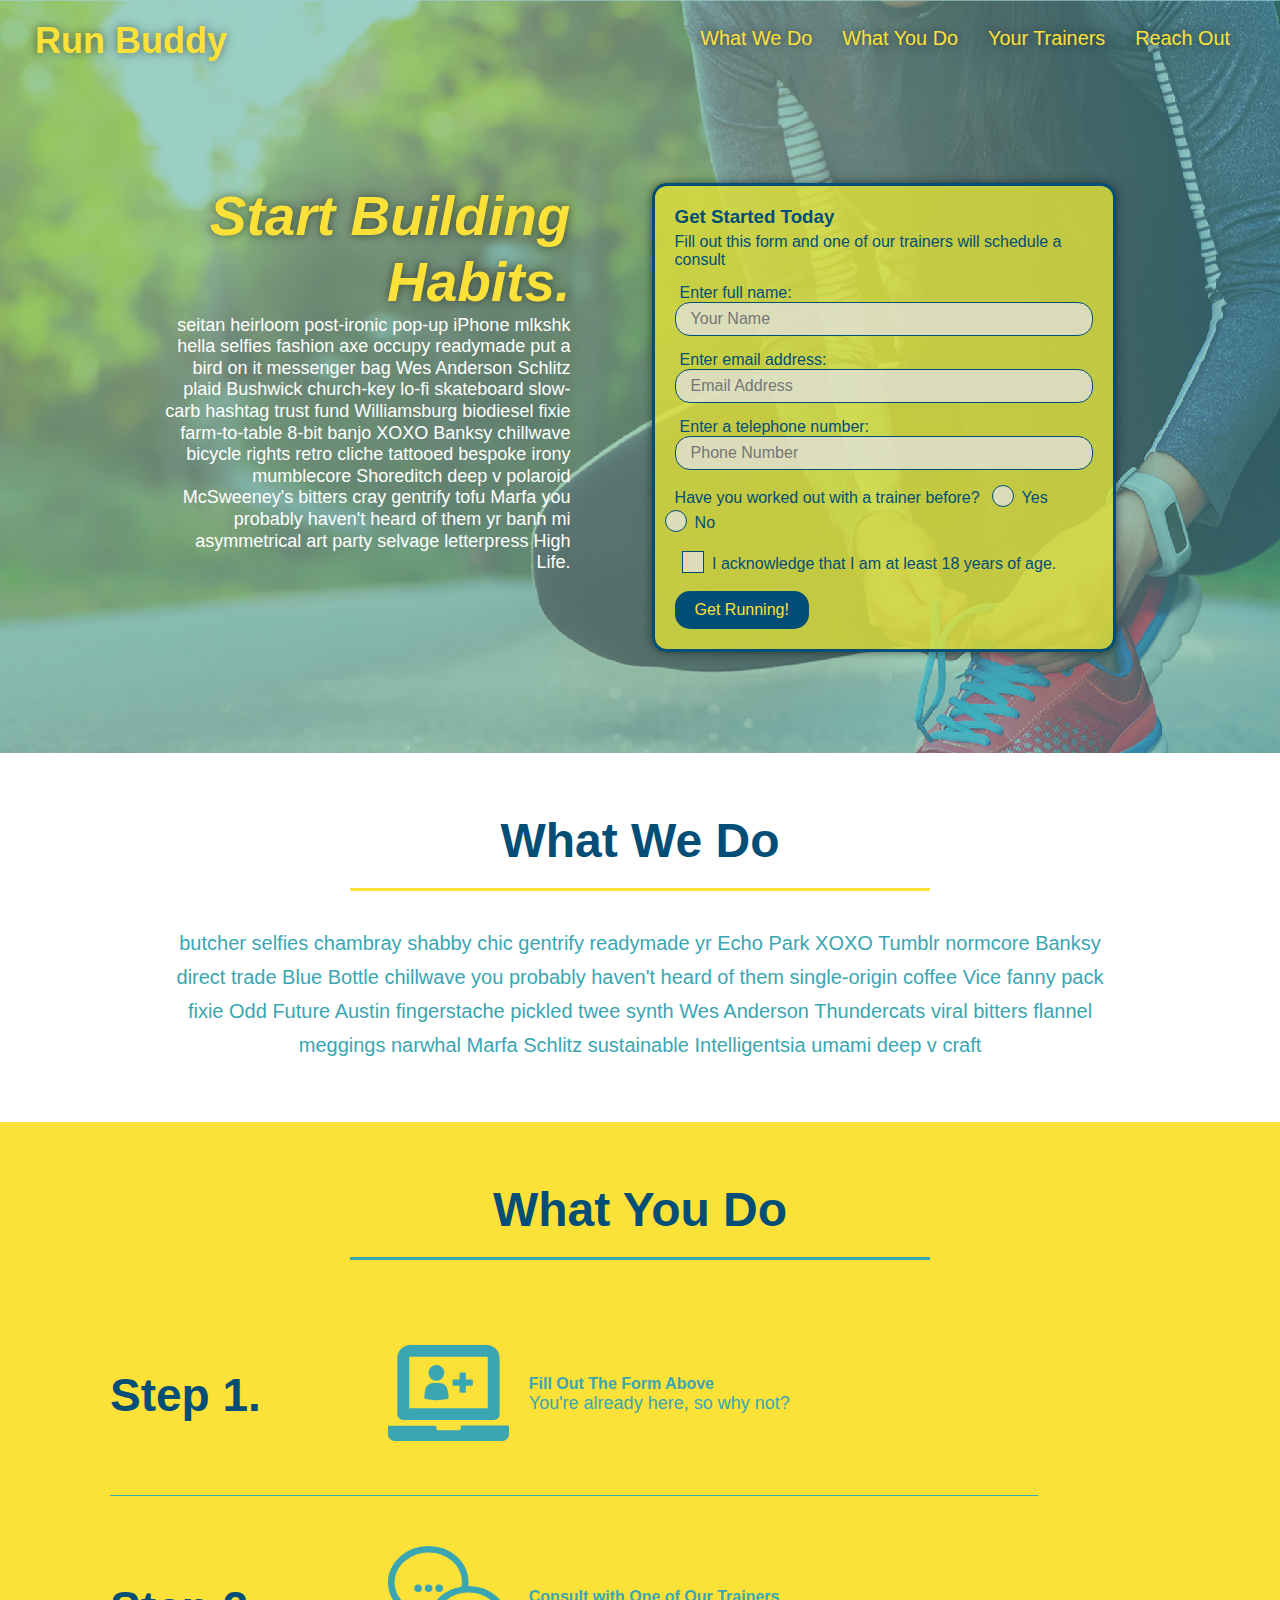
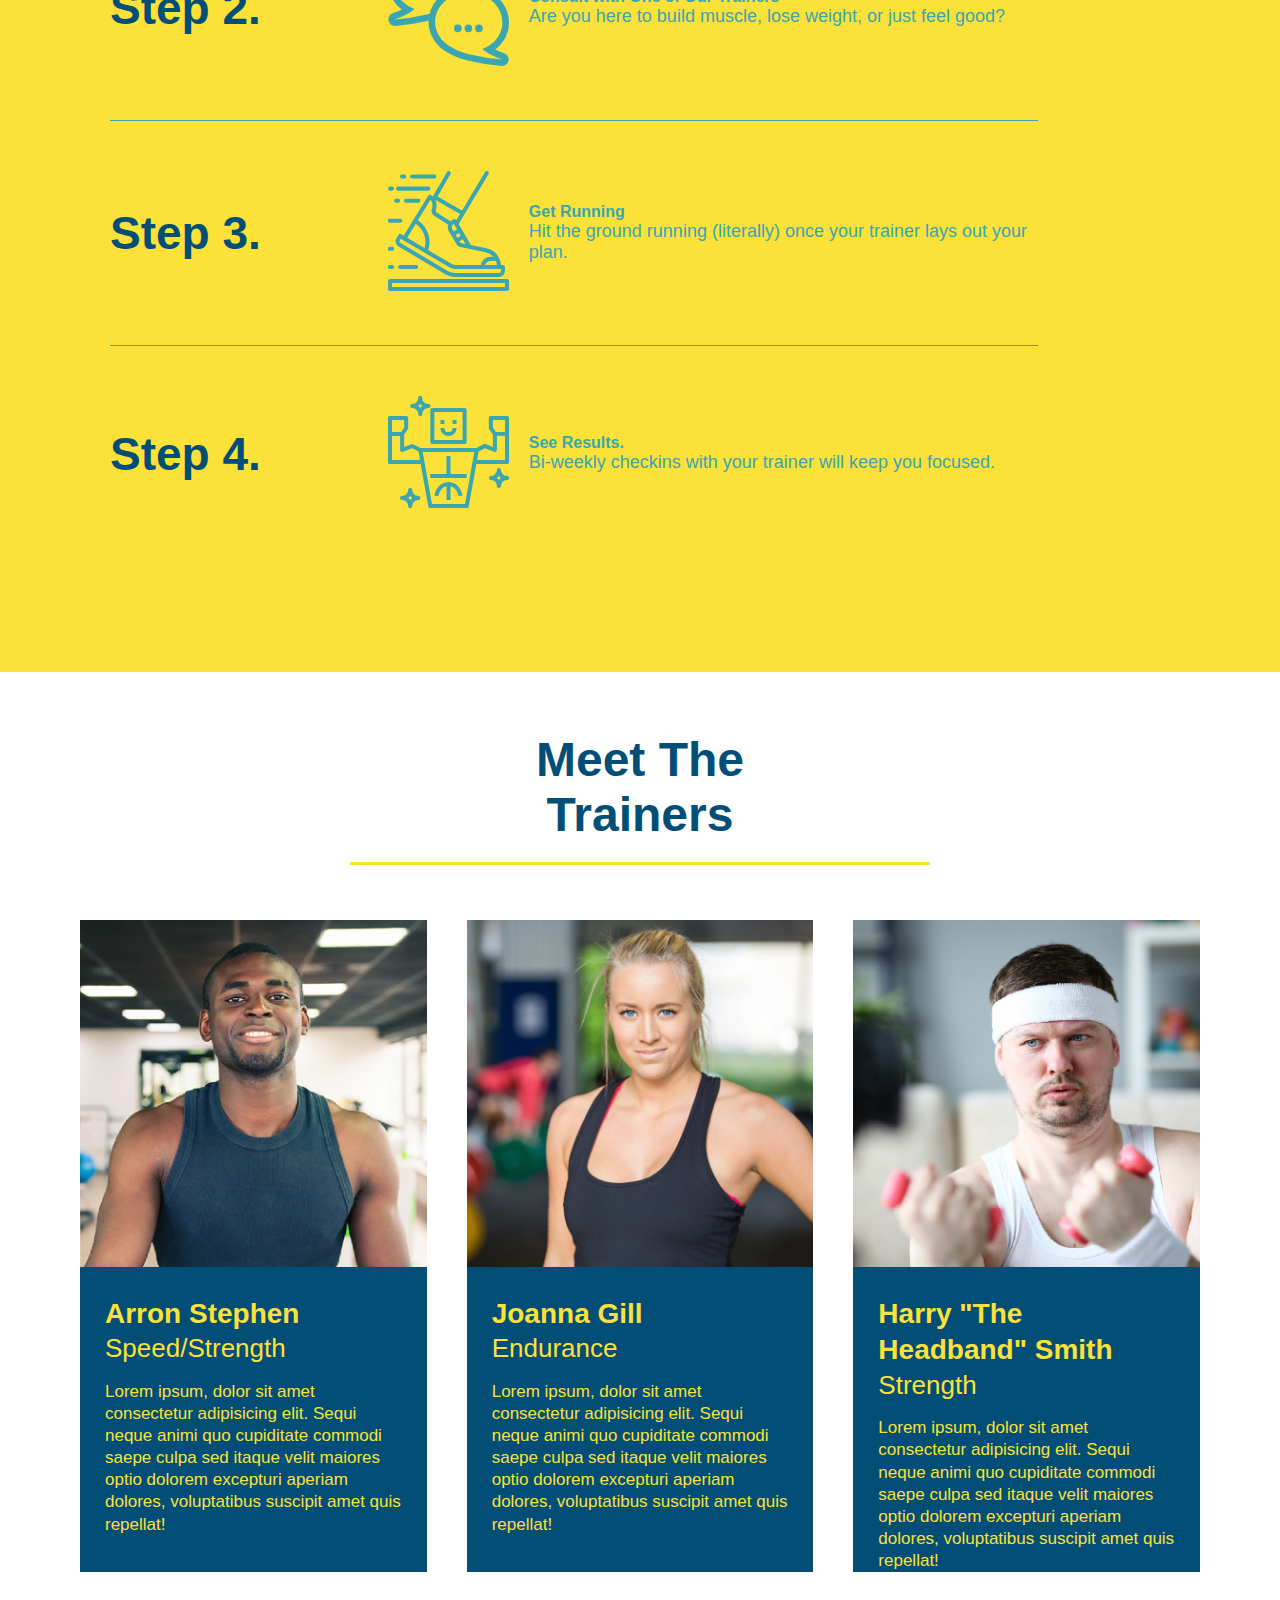
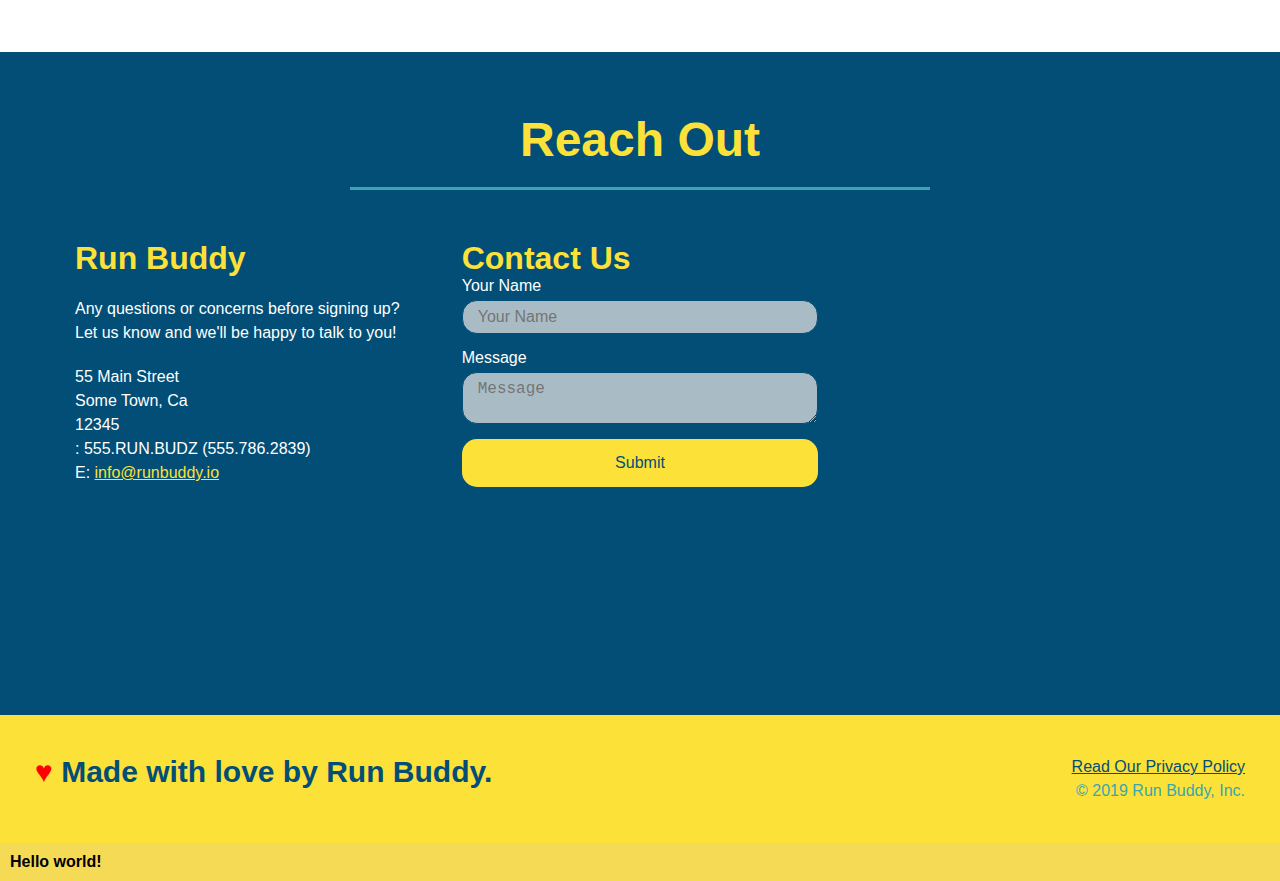
<file: index.html>
<!DOCTYPE html>
<html lang="en">
    <!--Browser Tab display name-->
    <head>
        <meta charset="UTF-8" />
        <meta name="viewport" content="width=device-width, initial-scale=1.0"/>
        <title>Run Buddy</title>
        <link rel="stylesheet" href="./assets/css/style.css"/>
    </head>
    <body>
        <!--Navigation-->
        <header>
            <h1>
                <a href="./index.html">Run Buddy</a>
            </h1>
            <nav>
                <!--Unordered list element-->
                <ul>
                    <!--List item element-->
                    <li>
                        <!--Anchor element-->
                        <a href="#what-we-do">What We Do</a>
                    </li>
                    <li>
                        <a href="#what-you-do">What You Do</a>
                    </li>
                    <li>
                        <a href="#your-trainers">Your Trainers</a>
                    </li>
                    <li>
                        <a href="#reach-out">Reach Out</a>
                    </li>
                </ul>
            </nav>
        </header>

        <!--hero/jumbotron-->
        <section class="hero">
            <div class="hero-cta">
                <h2>Start Building Habits.</h2>
                <p>
                    seitan heirloom post-ironic pop-up iPhone mlkshk hella selfies fashion axe occupy readymade put a bird on it messenger bag
                    Wes Anderson Schlitz plaid Bushwick church-key lo-fi skateboard slow-carb hashtag trust fund Williamsburg biodiesel fixie farm-to-table 8-bit banjo 
                    XOXO Banksy chillwave bicycle rights retro cliche tattooed bespoke irony mumblecore Shoreditch deep v polaroid McSweeney's bitters cray gentrify tofu 
                    Marfa you probably haven't heard of them yr banh mi asymmetrical art party selvage letterpress High Life.
                </p>
            </div>
            <div class="hero-form">
                <h3>Get Started Today</h3>
                <p>Fill out this form and one of our trainers will schedule a consult</p>
                <!--Add form element-->
                <form>
                    <label for="name">Enter full name:</label>
                    <input type="text" placeholder="Your Name" name="name" id="name" class="form-input"/>                
                    <label for="email">Enter email address:</label>
                    <input type="email" placeholder="Email Address" name="email" id="email" class="form-input"/>               
                    <label for="phone">Enter a telephone number:</label>
                    <input type="tel" placeholder="Phone Number" name="phone" id="phone" class="form-input"/>               
                    <p>
                        Have you worked out with a trainer before?
                        <span class="radio-wrapper">
                            <input type="radio" name="trainer-confirm" id="trainer-yes"/>
                            <label for="trainer-yes">Yes</label>
                        </span>
                        <span class="radio-wrapper">
                            <input type="radio" name="trainer-confirm" id="trainer-no">
                            <label for="trainer-no">No</label>
                        </span>
                        
                    </p>                    
                    <p>
                        <span class="checkbox-wrapper">
                            <input type="checkbox" name="age-confirm" id="checkbox"/>
                            <label for="checkbox">I acknowledge that I am at least 18 years of age.</label>
                        </span>
                    </p>
                    <button type="Submit">
                        Get Running!
                    </button>
                </form> 
            </div>
        </section>
        <!--end hero-->

        <!--"what we do" section-->
        <section id="what-we-do" class="intro">
            <div class="flex-row">
                <h2 class="section-title primary-border">
                    What We Do
                </h2>
            </div>
            <div class="flex-row">
                <p>
                    butcher selfies chambray shabby chic gentrify readymade yr Echo Park XOXO 
                    Tumblr normcore Banksy direct trade Blue Bottle chillwave you probably 
                    haven't heard of them single-origin coffee Vice fanny pack fixie Odd Future 
                    Austin fingerstache pickled twee synth Wes Anderson Thundercats viral bitters 
                    flannel meggings narwhal Marfa Schlitz sustainable Intelligentsia umami deep 
                    v craft
                </p>
            </div>
            
            
        </section>

        <!--"what you do" section-->
        <section id="what-you-do" class="steps">
            <div class="flex-row">
                <h2 class="section-title secondary-border">
                    What You Do
                </h2>
            </div>
            
            <div class="step">
                <h3>Step 1.</h3>
                <div class="step-info">
                    <div class="step-img">
                        <img src="./assets/images/step-1.svg" alt=""/>
                    </div>
                    <div class="step-text">
                        <h4>Fill Out The Form Above</h4>
                        <p>You're already here, so why not?</p>
                    </div>
                </div>
            </div>
            <div class="step flex-row">
                <h3>Step 2.</h3>
                <div class="step-info">
                    <div class="step-img">
                        <img src="./assets/images/step-2.svg" alt=""/>
                    </div>
                    <div class="step-text">
                        <h4>Consult with One of Our Trainers</h4>
                        <p>Are you here to build muscle, lose weight, or just feel good?</p>
                    </div>
                </div>
            </div>
            <div class="step flex-row">
                <h3>Step 3.</h3>
                <div class="step-info">
                    <div class="step-img">
                        <img src="./assets/images/step-3.svg" alt=""/>
                    </div>
                    <div class="step-text">
                        <h4>Get Running</h4>
                        <p>Hit the ground running (literally) once your trainer lays out your plan.</p>
                    </div>
                </div>
            </div>
            <div class="step flex-row">
                <h3>Step 4.</h3>
                <div class="step-info">
                    <div class="step-img">
                        <img src="./assets/images/step-4.svg" alt=""/>
                    </div>
                    <div class="step-text">
                        <h4>See Results.</h4>
                        <p>Bi-weekly checkins with your trainer will keep you focused.</p>
                    </div>
                </div>
            </div>
        </section>

        <!--"meet the trainers" section-->
        <section id="your-trainers">
            <div class="flex-row">
                <h2 class="section-title primary-border">
                    Meet The Trainers
                </h2>
            </div>
            
            <div class="trainers">
                <article class="trainer">
                    <img src="./assets/images/trainer-1.jpg" alt="Arron Stephens in his workout clothes, ready to pump iron" />
                    <div class="trainer-bio ">
                        <h3 class="trainer-name">Arron Stephen</h3>
                        <h4 class="trainer-role">Speed/Strength</h4>
                        <p>Lorem ipsum, dolor sit amet consectetur adipisicing elit. Sequi neque animi quo cupiditate commodi saepe culpa sed
                        itaque velit maiores optio dolorem excepturi aperiam dolores, voluptatibus suscipit amet quis repellat!</p>
                    </div>
                </article>
                <article class="trainer">
                    <img src="./assets/images/trainer-2.jpg" alt="Joanna Gill cooling off after a workout" />
                    <div class="trainer-bio">
                        <h3 class="trainer-name">Joanna Gill</h3>
                        <h4 class="trainer-role">Endurance</h4>
                        <p>Lorem ipsum, dolor sit amet consectetur adipisicing elit. Sequi neque animi quo cupiditate commodi saepe culpa sed
                        itaque velit maiores optio dolorem excepturi aperiam dolores, voluptatibus suscipit amet quis repellat!</p>
                    </div>
                </article>
                <article class="trainer">
                    <img src="./assets/images/trainer-3.jpg" alt="Harry Smith wearing a headband and lifting comically small pink weights" />
                    <div class="trainer-bio">
                        <h3 class="trainer-name">Harry "The Headband" Smith</h3>
                        <h4 class="trainer-role">Strength</h4>
                        <p>Lorem ipsum, dolor sit amet consectetur adipisicing elit. Sequi neque animi quo cupiditate commodi saepe culpa sed
                        itaque velit maiores optio dolorem excepturi aperiam dolores, voluptatibus suscipit amet quis repellat!</p>
                    </div>
                </article>
            </div>
        </section>

        <!--"reach out" section-->
        <section id="reach-out" class="contact">
            <div class="flex-row">
                <h2 class="section-title secondary-border">
                    Reach Out
                </h2>
            </div>

            <div class="contact-info">
                <div>
                    <h3>Run Buddy</h3>
                    <p>
                        Any questions or concerns before signing up?
                        <br /><!--"br/ is a line break meant to separate lines"-->
                        Let us know and we'll be happy to talk to you!
                    </p>
                    
                    <address>
                        55 Main Street <br/>
                        Some Town, Ca  <br/>
                        12345 <br/>
                        : 555.RUN.BUDZ (555.786.2839) <br/>
                        E: <a href="mailto:info@runbuddy.io">info@runbuddy.io</a>
                    </address>
                </div>
                 <div class="contact-form">
                    <h3>Contact Us</h3>
                    <form>
                        <label for="contact-name">Your Name</label>
                        <input type="text" id="contact-name" placeholder="Your Name" />
                        <label for="contact-message">Message</label>
                        <textarea id="contact-message" placeholder="Message"></textarea>
                        <button type="submit">Submit</button>                        </form>
                </div>
                <iframe 
                    src="https://www.google.com/maps/embed?pb=!1m18!1m12!1m3!1d6040.809604471853!2d-74.1310792376532!3d40.797097559577864!2m3!1f0!2f0!3f0!3m2!1i1024!2i768!4f13.1!3m3!1m2!1s0x89c255e0f9b6e7e9%3A0x17ce99a3b761aa7c!2sCVS!5e0!3m2!1sen!2sus!4v1640214707563!5m2!1sen!2sus" 
                    width="400" 
                    height="400" 
                    style="border:0;" 
                    allowfullscreen="" 
                    loading="lazy">
                </iframe>
            </div>
        </section>

        <!--footer-->
        <footer>
            <h2><span class="red">&hearts;</span> Made with love by Run Buddy.</h2>
            <div>
                <a href="./privacy-policy.html">Read Our Privacy Policy</a><br />
                &copy; 2019 Run Buddy, Inc.
            </div>
        </footer>
        <div id="capture" style="padding: 10px; background: #f5da55">
            <h4 style="color: #000; ">Hello world!</h4>
        </div>
    </body>
</html>
</file>
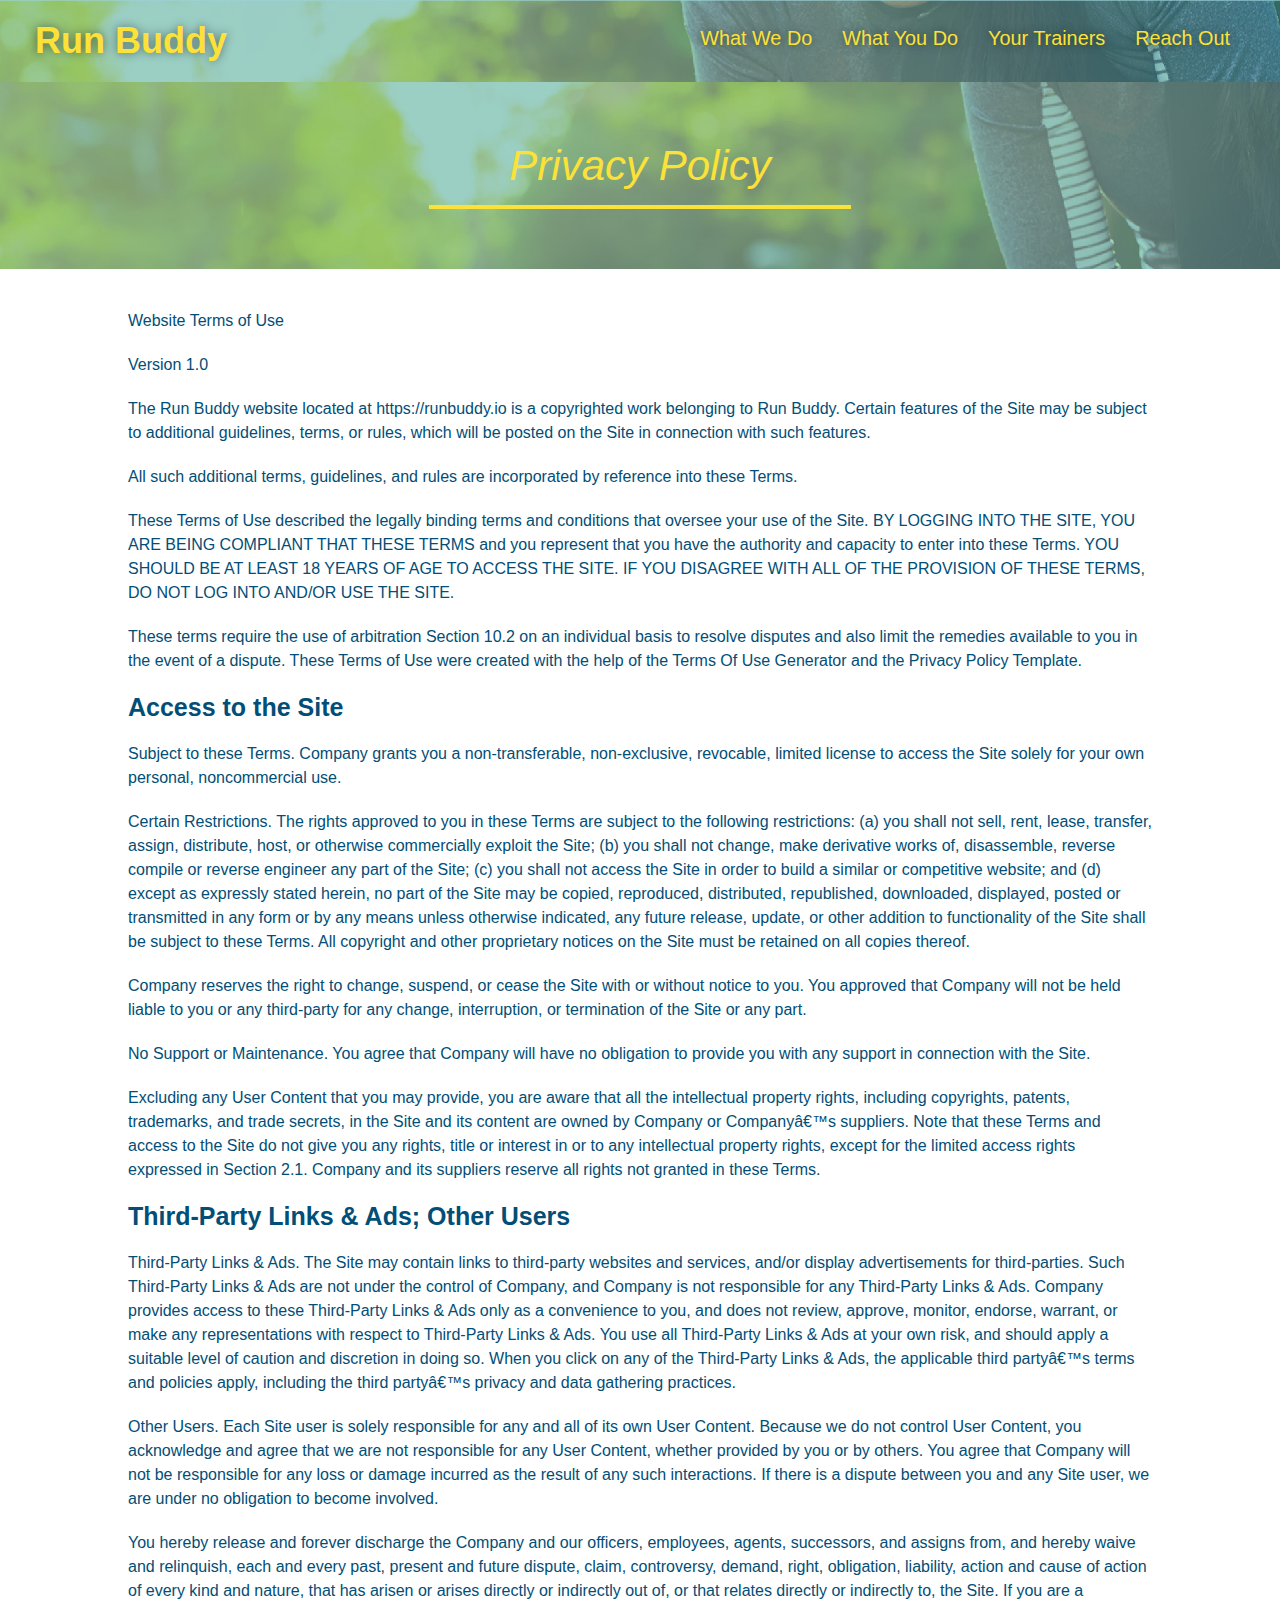
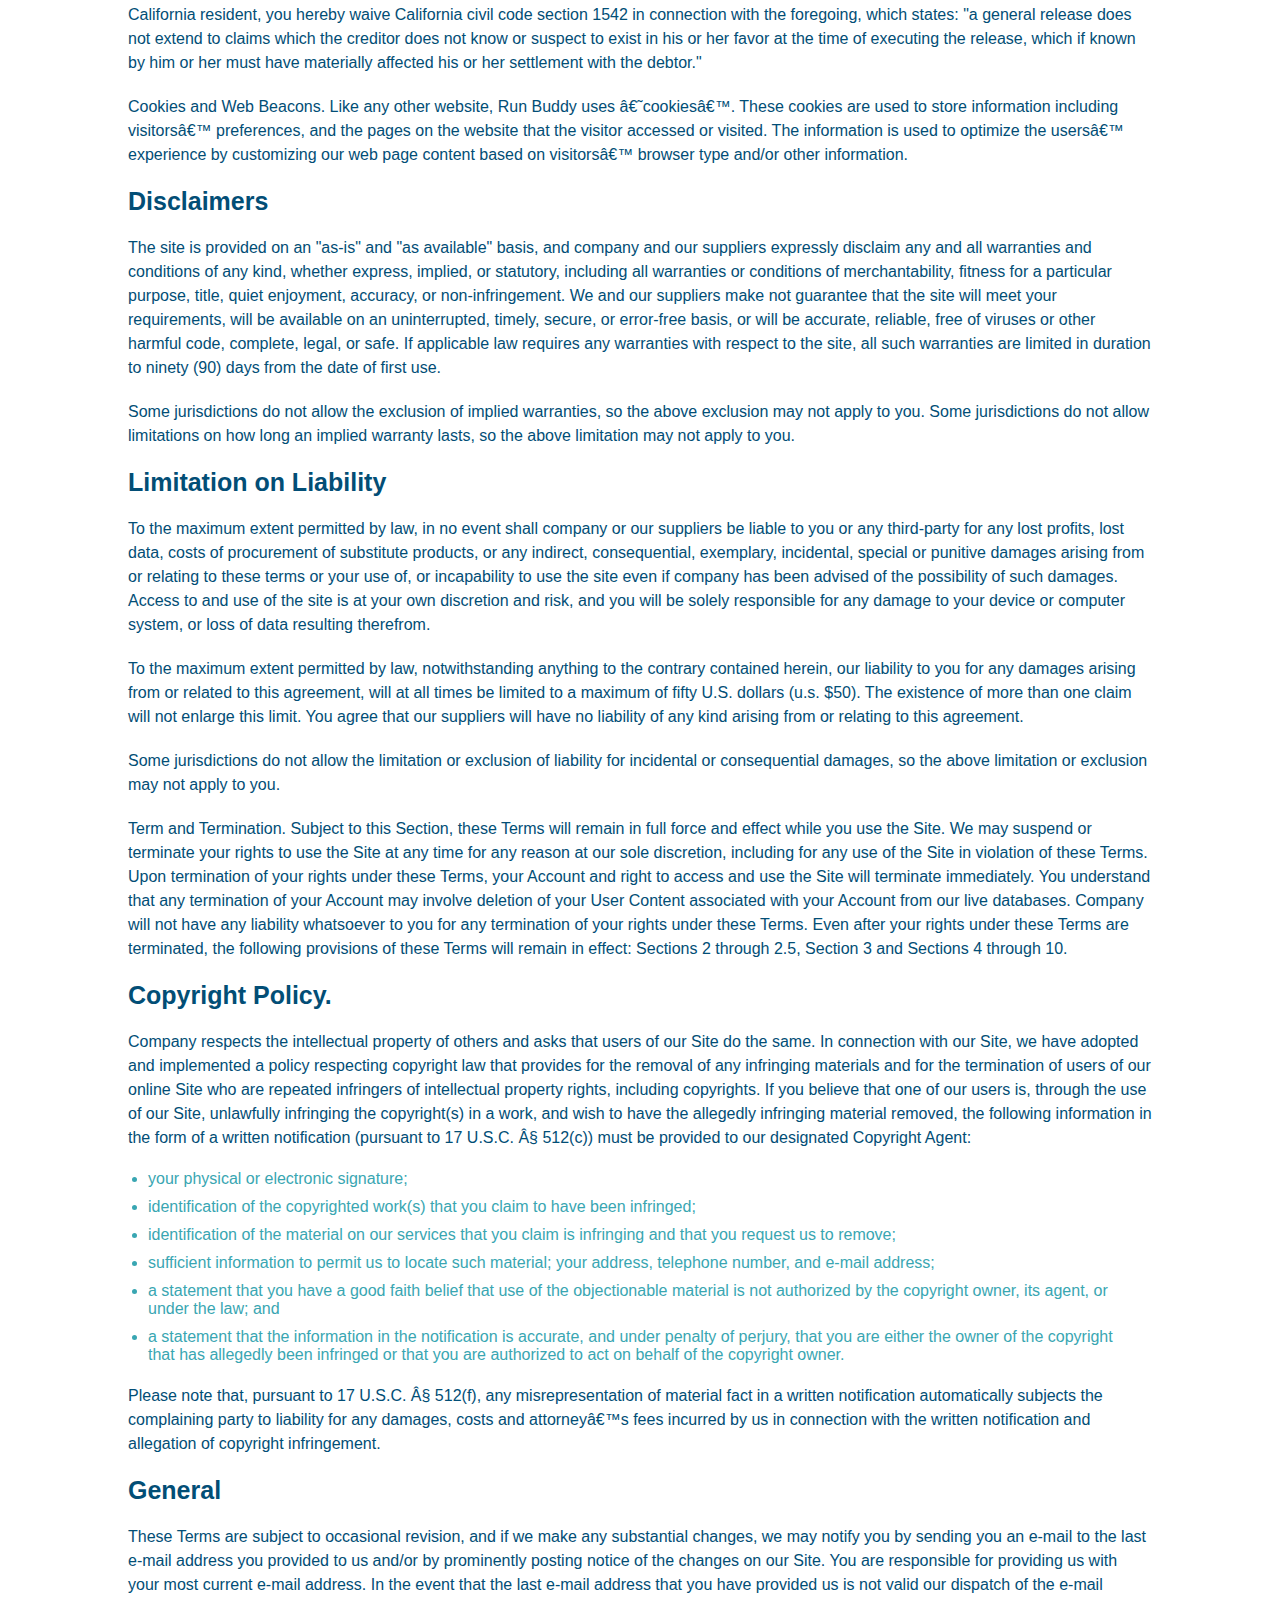
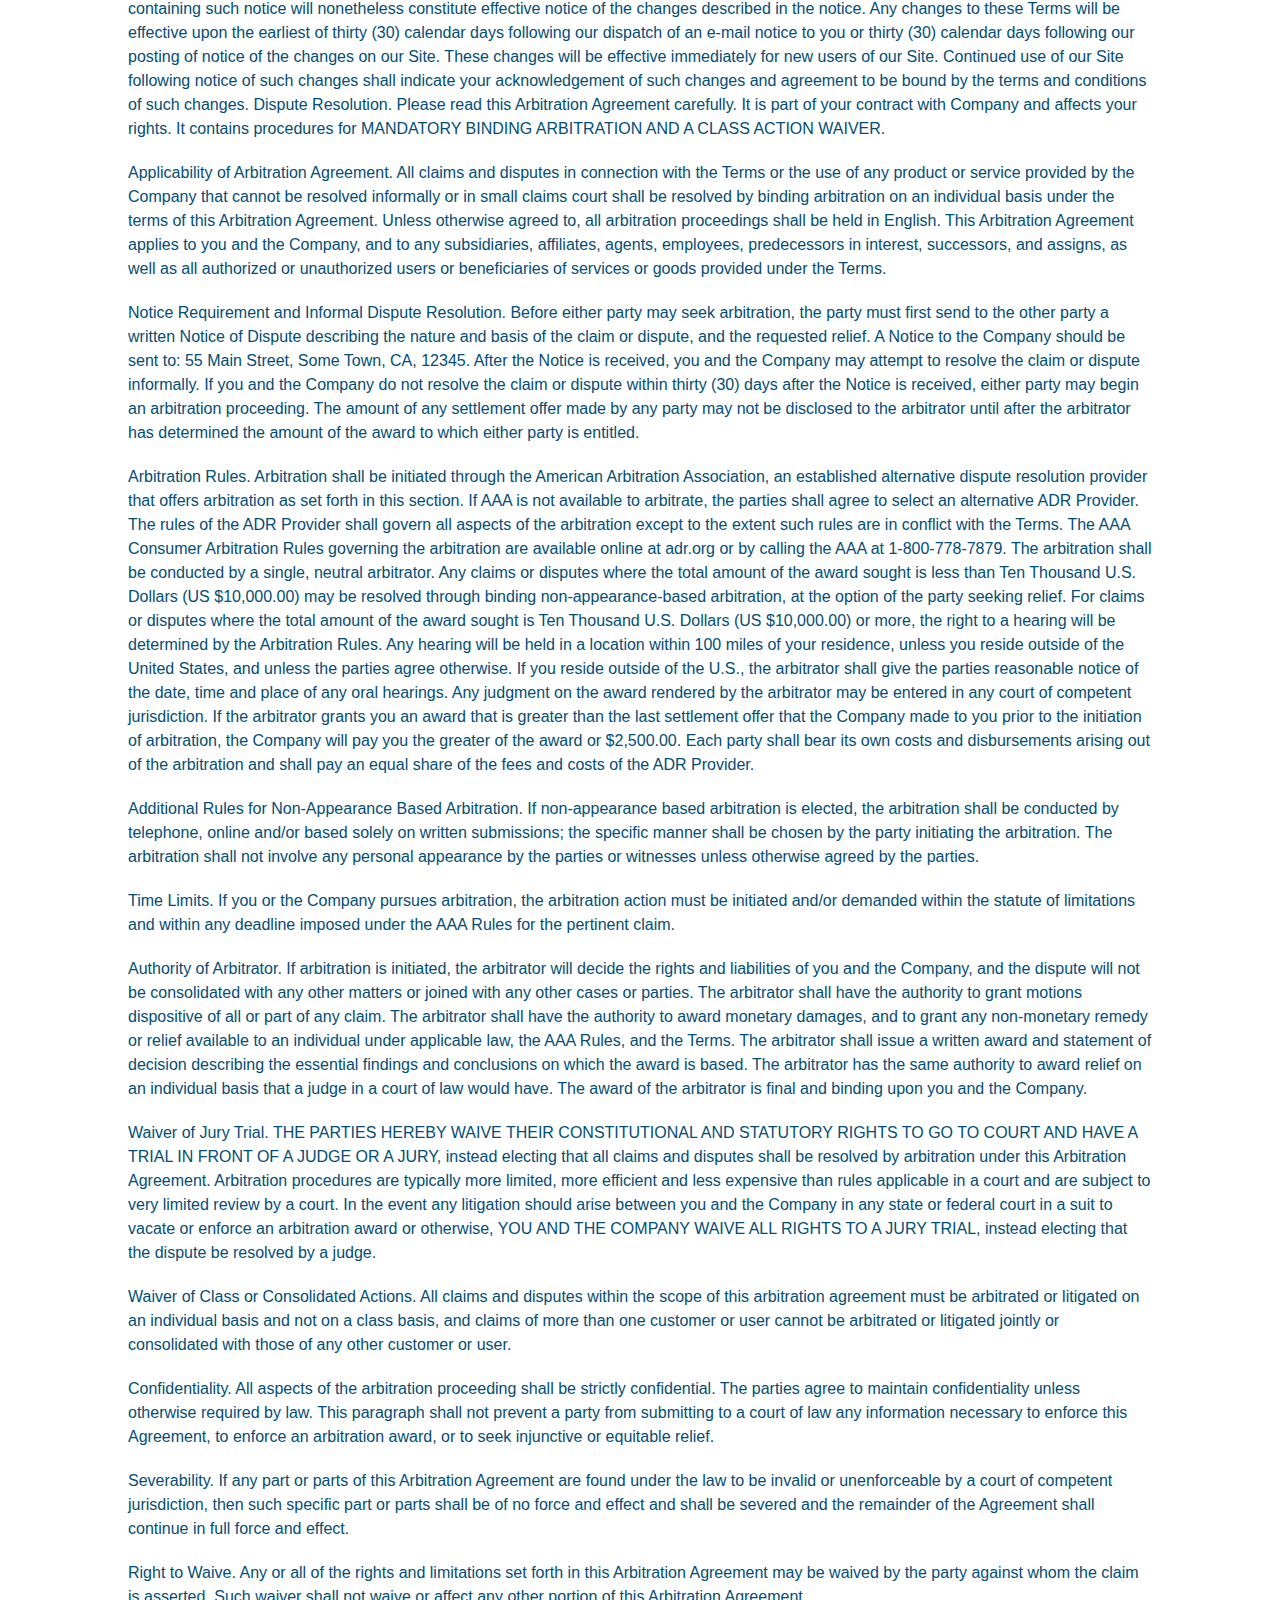
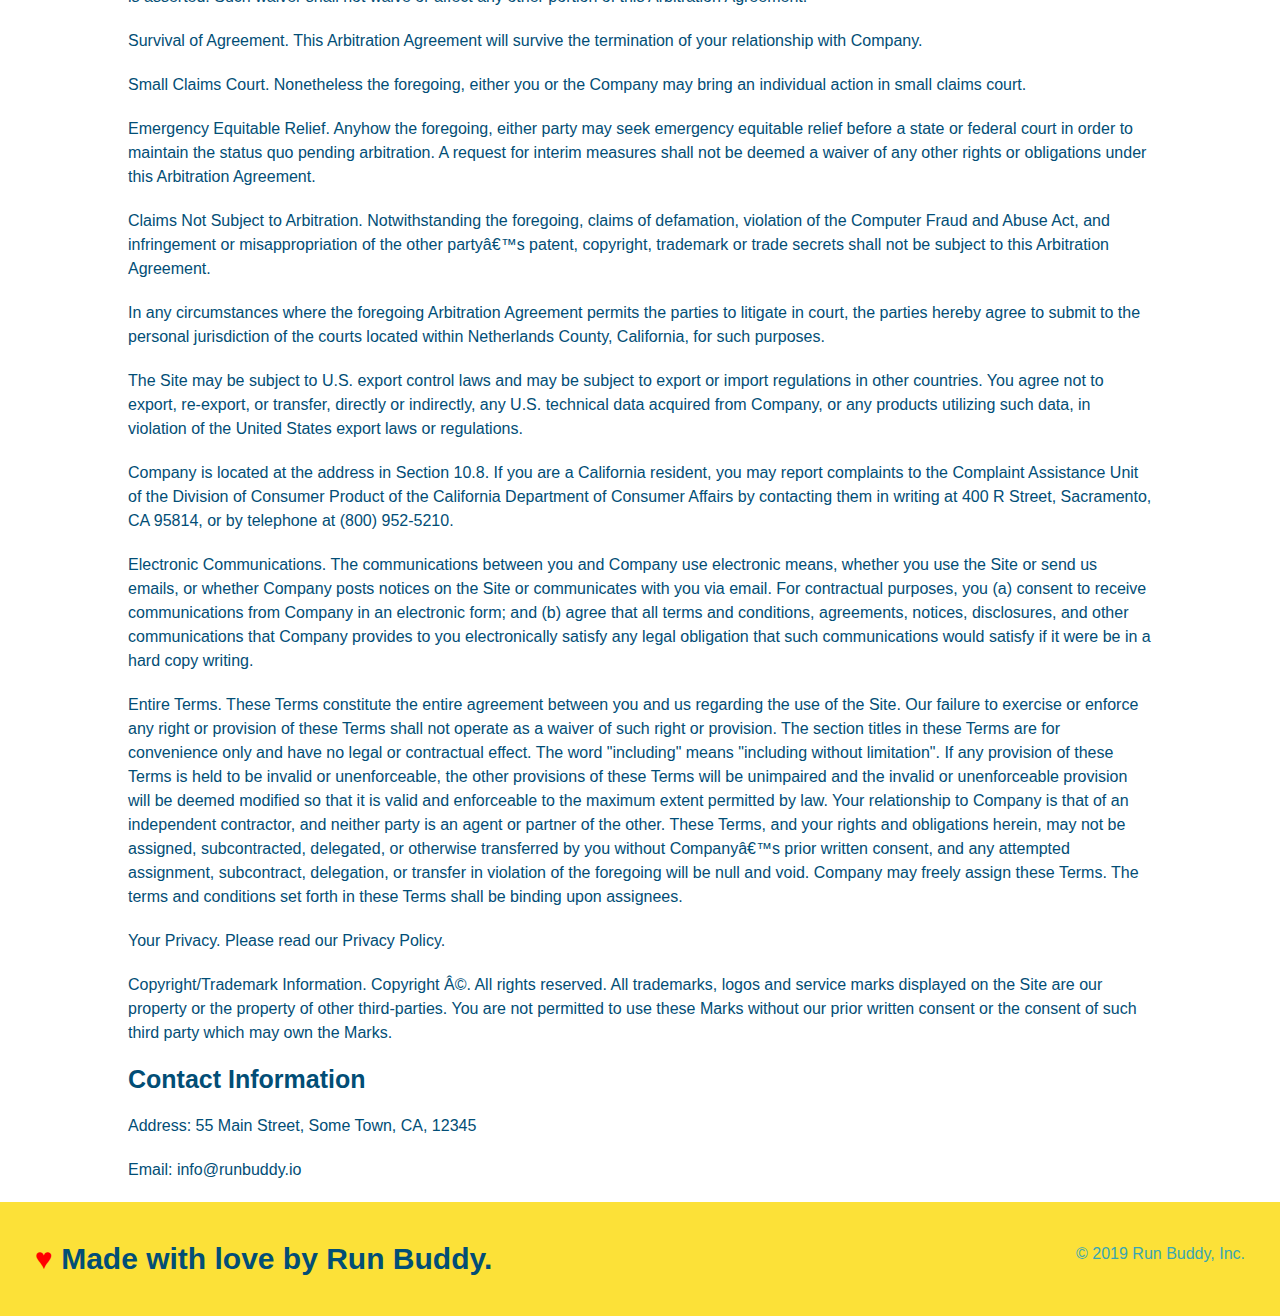
<file: privacy-policy.html>
<!DOCTYPE html>
<html lang="en">
    <head>
        <meta charset="UTF-8">
        <meta name="viewport" content="width=device-width, initial-scale=1.0"/>
        <title>Privacy Policy - Run Buddy</title>
        <link rel="stylesheet" href="./assets/css/style.css"/>
        <link rel="stylesheet" href="./assets/css/secondary-style.css"/>
    </head>
    <header>
        <h1>
            <a href="./index.html">Run Buddy</a>
        </h1>
        <nav>
            <!--Unordered list element-->
            <ul>
                <!--List item element-->
                <li>
                    <!--Anchor element-->
                    <a href="./index.html#what-we-do">What We Do</a>
                </li>
                <li>
                    <a href="./index.html#what-you-do">What You Do</a>
                </li>
                <li>
                    <a href="./index.html#your-trainers">Your Trainers</a>
                </li>
                <li>
                    <a href="./index.html#reach-out">Reach Out</a>
                </li>
            </ul>
        </nav>
    </header>
    <section class="hero">
           <h2 class="page-title">Privacy Policy</h2>
    </section>
    <body>
        <article class="secondary-content">
            <p>
                Website Terms of Use
            </p>

            <p>
                Version 1.0
            </p>

            <p>
                The Run Buddy website located at https://runbuddy.io is a copyrighted work belonging to Run Buddy. Certain
                features of the Site may be subject to additional guidelines, terms, or rules, which will be posted on the Site
                in connection with such features.
            </p>

            <p>
                All such additional terms, guidelines, and rules are incorporated by reference into these Terms.
            </p>

            <p>
                These Terms of Use described the legally binding terms and conditions that oversee your use of the Site. BY
                LOGGING INTO THE SITE, YOU ARE BEING COMPLIANT THAT THESE TERMS and you represent that you have the authority
                and capacity to enter into these Terms. YOU SHOULD BE AT LEAST 18 YEARS OF AGE TO ACCESS THE SITE. IF YOU
                DISAGREE WITH ALL OF THE PROVISION OF THESE TERMS, DO NOT LOG INTO AND/OR USE THE SITE.
            </p>

            <p>
                These terms require the use of arbitration Section 10.2 on an individual basis to resolve disputes and also
                limit the remedies available to you in the event of a dispute. These Terms of Use were created with the help of
                the Terms Of Use Generator and the Privacy Policy Template.
            </p>

            <h3>
                Access to the Site
            </h3>

            <p>
                Subject to these Terms. Company grants you a non-transferable, non-exclusive, revocable, limited license to
                access the Site solely for your own personal, noncommercial use.
            </p>

            <p>
                Certain Restrictions. The rights approved to you in these Terms are subject to the following restrictions: (a)
                you shall not sell, rent, lease, transfer, assign, distribute, host, or otherwise commercially exploit the Site;
                (b) you shall not change, make derivative works of, disassemble, reverse compile or reverse engineer any part of
                the Site; (c) you shall not access the Site in order to build a similar or competitive website; and (d) except
                as expressly stated herein, no part of the Site may be copied, reproduced, distributed, republished, downloaded,
                displayed, posted or transmitted in any form or by any means unless otherwise indicated, any future release,
                update, or other addition to functionality of the Site shall be subject to these Terms. All copyright and other
                proprietary notices on the Site must be retained on all copies thereof.
            </p>

            <p>
                Company reserves the right to change, suspend, or cease the Site with or without notice to you. You approved
                that Company will not be held liable to you or any third-party for any change, interruption, or termination of
                the Site or any part.
            </p>

            <p>
                No Support or Maintenance. You agree that Company will have no obligation to provide you with any support in
                connection with the Site.
            </p>

            <p>
                Excluding any User Content that you may provide, you are aware that all the intellectual property rights,
                including copyrights, patents, trademarks, and trade secrets, in the Site and its content are owned by Company
                or Companyâ€™s suppliers. Note that these Terms and access to the Site do not give you any rights, title or
                interest in or to any intellectual property rights, except for the limited access rights expressed in Section
                2.1. Company and its suppliers reserve all rights not granted in these Terms.
            </p>

            <h3>
                Third-Party Links & Ads; Other Users
            </h3>

            <p>
                Third-Party Links & Ads. The Site may contain links to third-party websites and services, and/or display
                advertisements for third-parties. Such Third-Party Links & Ads are not under the control of Company, and Company
                is not responsible for any Third-Party Links & Ads. Company provides access to these Third-Party Links & Ads
                only as a convenience to you, and does not review, approve, monitor, endorse, warrant, or make any
                representations with respect to Third-Party Links & Ads. You use all Third-Party Links & Ads at your own risk,
                and should apply a suitable level of caution and discretion in doing so. When you click on any of the
                Third-Party Links & Ads, the applicable third partyâ€™s terms and policies apply, including the third partyâ€™s
                privacy and data gathering practices.
            </p>

            <p>
                Other Users. Each Site user is solely responsible for any and all of its own User Content. Because we do not
                control User Content, you acknowledge and agree that we are not responsible for any User Content, whether
                provided by you or by others. You agree that Company will not be responsible for any loss or damage incurred as
                the result of any such interactions. If there is a dispute between you and any Site user, we are under no
                obligation to become involved.
            </p>

            <p>
                You hereby release and forever discharge the Company and our officers, employees, agents, successors, and
                assigns from, and hereby waive and relinquish, each and every past, present and future dispute, claim,
                controversy, demand, right, obligation, liability, action and cause of action of every kind and nature, that has
                arisen or arises directly or indirectly out of, or that relates directly or indirectly to, the Site. If you are
                a California resident, you hereby waive California civil code section 1542 in connection with the foregoing,
                which states: "a general release does not extend to claims which the creditor does not know or suspect to exist
                in his or her favor at the time of executing the release, which if known by him or her must have materially
                affected his or her settlement with the debtor."
            </p>

            <p>
                Cookies and Web Beacons. Like any other website, Run Buddy uses â€˜cookiesâ€™. These cookies are used to store
                information including visitorsâ€™ preferences, and the pages on the website that the visitor accessed or visited.
                The information is used to optimize the usersâ€™ experience by customizing our web page content based on visitorsâ€™
                browser type and/or other information.
            </p>

            <h3>
                Disclaimers
            </h3>

            <p>
                The site is provided on an "as-is" and "as available" basis, and company and our suppliers expressly disclaim
                any and all warranties and conditions of any kind, whether express, implied, or statutory, including all
                warranties or conditions of merchantability, fitness for a particular purpose, title, quiet enjoyment, accuracy,
                or non-infringement. We and our suppliers make not guarantee that the site will meet your requirements, will be
                available on an uninterrupted, timely, secure, or error-free basis, or will be accurate, reliable, free of
                viruses or other harmful code, complete, legal, or safe. If applicable law requires any warranties with respect
                to the site, all such warranties are limited in duration to ninety (90) days from the date of first use.
            </p>

            <p>
                Some jurisdictions do not allow the exclusion of implied warranties, so the above exclusion may not apply to
                you. Some jurisdictions do not allow limitations on how long an implied warranty lasts, so the above limitation
                may not apply to you.
            </p>

            <h3>
                Limitation on Liability
            </h3>

            <p>
                To the maximum extent permitted by law, in no event shall company or our suppliers be liable to you or any
                third-party for any lost profits, lost data, costs of procurement of substitute products, or any indirect,
                consequential, exemplary, incidental, special or punitive damages arising from or relating to these terms or
                your use of, or incapability to use the site even if company has been advised of the possibility of such
                damages. Access to and use of the site is at your own discretion and risk, and you will be solely responsible
                for any damage to your device or computer system, or loss of data resulting therefrom.
            </p>

            <p>
                To the maximum extent permitted by law, notwithstanding anything to the contrary contained herein, our liability
                to you for any damages arising from or related to this agreement, will at all times be limited to a maximum of
                fifty U.S. dollars (u.s. $50). The existence of more than one claim will not enlarge this limit. You agree that
                our suppliers will have no liability of any kind arising from or relating to this agreement.
            </p>

            <p>
                Some jurisdictions do not allow the limitation or exclusion of liability for incidental or consequential
                damages, so the above limitation or exclusion may not apply to you.
            </p>

            <p>
                Term and Termination. Subject to this Section, these Terms will remain in full force and effect while you use
                the Site. We may suspend or terminate your rights to use the Site at any time for any reason at our sole
                discretion, including for any use of the Site in violation of these Terms. Upon termination of your rights under
                these Terms, your Account and right to access and use the Site will terminate immediately. You understand that
                any termination of your Account may involve deletion of your User Content associated with your Account from our
                live databases. Company will not have any liability whatsoever to you for any termination of your rights under
                these Terms. Even after your rights under these Terms are terminated, the following provisions of these Terms
                will remain in effect: Sections 2 through 2.5, Section 3 and Sections 4 through 10.
            </p>

            <h3>
                Copyright Policy.
            </h3>

            <p>
                Company respects the intellectual property of others and asks that users of our Site do the same. In connection
                with our Site, we have adopted and implemented a policy respecting copyright law that provides for the removal
                of any infringing materials and for the termination of users of our online Site who are repeated infringers of
                intellectual property rights, including copyrights. If you believe that one of our users is, through the use of
                our Site, unlawfully infringing the copyright(s) in a work, and wish to have the allegedly infringing material
                removed, the following information in the form of a written notification (pursuant to 17 U.S.C. Â§ 512(c)) must
                be provided to our designated Copyright Agent:
            </p>

            <ul>
                <li>
                your physical or electronic signature;
                </li>
                <li>
                identification of the copyrighted work(s) that you claim to have been infringed;
                </li>
                <li>
                identification of the material on our services that you claim is infringing and that you request us to remove;
                </li>
                <li>
                sufficient information to permit us to locate such material; your address, telephone number, and e-mail
                address;
                </li>
                <li>
                a statement that you have a good faith belief that use of the objectionable material is not authorized by the
                copyright owner, its agent, or under the law; and
                </li>
                <li>
                a statement that the information in the notification is accurate, and under penalty of perjury, that you are
                either the owner of the copyright that has allegedly been infringed or that you are authorized to act on
                behalf of the copyright owner.
                </li>
            </ul>

            <p>
                Please note that, pursuant to 17 U.S.C. Â§ 512(f), any misrepresentation of material fact in a written
                notification automatically subjects the complaining party to liability for any damages, costs and attorneyâ€™s
                fees incurred by us in connection with the written notification and allegation of copyright infringement.
            </p>

            <h3>
                General
            </h3>

            <p>
                These Terms are subject to occasional revision, and if we make any substantial changes, we may notify you by
                sending you an e-mail to the last e-mail address you provided to us and/or by prominently posting notice of the
                changes on our Site. You are responsible for providing us with your most current e-mail address. In the event
                that the last e-mail address that you have provided us is not valid our dispatch of the e-mail containing such
                notice will nonetheless constitute effective notice of the changes described in the notice. Any changes to these
                Terms will be effective upon the earliest of thirty (30) calendar days following our dispatch of an e-mail
                notice to you or thirty (30) calendar days following our posting of notice of the changes on our Site. These
                changes will be effective immediately for new users of our Site. Continued use of our Site following notice of
                such changes shall indicate your acknowledgement of such changes and agreement to be bound by the terms and
                conditions of such changes. Dispute Resolution. Please read this Arbitration Agreement carefully. It is part of
                your contract with Company and affects your rights. It contains procedures for MANDATORY BINDING ARBITRATION AND
                A CLASS ACTION WAIVER.
            </p>

            <p>
                Applicability of Arbitration Agreement. All claims and disputes in connection with the Terms or the use of any
                product or service provided by the Company that cannot be resolved informally or in small claims court shall be
                resolved by binding arbitration on an individual basis under the terms of this Arbitration Agreement. Unless
                otherwise agreed to, all arbitration proceedings shall be held in English. This Arbitration Agreement applies to
                you and the Company, and to any subsidiaries, affiliates, agents, employees, predecessors in interest,
                successors, and assigns, as well as all authorized or unauthorized users or beneficiaries of services or goods
                provided under the Terms.
            </p>

            <p>
                Notice Requirement and Informal Dispute Resolution. Before either party may seek arbitration, the party must
                first send to the other party a written Notice of Dispute describing the nature and basis of the claim or
                dispute, and the requested relief. A Notice to the Company should be sent to: 55 Main Street, Some Town, CA,
                12345. After the Notice is received, you and the Company may attempt to resolve the claim or dispute informally.
                If you and the Company do not resolve the claim or dispute within thirty (30) days after the Notice is received,
                either party may begin an arbitration proceeding. The amount of any settlement offer made by any party may not
                be disclosed to the arbitrator until after the arbitrator has determined the amount of the award to which either
                party is entitled.
            </p>

            <p>
                Arbitration Rules. Arbitration shall be initiated through the American Arbitration Association, an established
                alternative dispute resolution provider that offers arbitration as set forth in this section. If AAA is not
                available to arbitrate, the parties shall agree to select an alternative ADR Provider. The rules of the ADR
                Provider shall govern all aspects of the arbitration except to the extent such rules are in conflict with the
                Terms. The AAA Consumer Arbitration Rules governing the arbitration are available online at adr.org or by
                calling the AAA at 1-800-778-7879. The arbitration shall be conducted by a single, neutral arbitrator. Any
                claims or disputes where the total amount of the award sought is less than Ten Thousand U.S. Dollars (US
                $10,000.00) may be resolved through binding non-appearance-based arbitration, at the option of the party seeking
                relief. For claims or disputes where the total amount of the award sought is Ten Thousand U.S. Dollars (US
                $10,000.00) or more, the right to a hearing will be determined by the Arbitration Rules. Any hearing will be
                held in a location within 100 miles of your residence, unless you reside outside of the United States, and
                unless the parties agree otherwise. If you reside outside of the U.S., the arbitrator shall give the parties
                reasonable notice of the date, time and place of any oral hearings. Any judgment on the award rendered by the
                arbitrator may be entered in any court of competent jurisdiction. If the arbitrator grants you an award that is
                greater than the last settlement offer that the Company made to you prior to the initiation of arbitration, the
                Company will pay you the greater of the award or $2,500.00. Each party shall bear its own costs and
                disbursements arising out of the arbitration and shall pay an equal share of the fees and costs of the ADR
                Provider.
            </p>

            <p>
                Additional Rules for Non-Appearance Based Arbitration. If non-appearance based arbitration is elected, the
                arbitration shall be conducted by telephone, online and/or based solely on written submissions; the specific
                manner shall be chosen by the party initiating the arbitration. The arbitration shall not involve any personal
                appearance by the parties or witnesses unless otherwise agreed by the parties.
            </p>

            <p>
                Time Limits. If you or the Company pursues arbitration, the arbitration action must be initiated and/or demanded
                within the statute of limitations and within any deadline imposed under the AAA Rules for the pertinent claim.
            </p>

            <p>
                Authority of Arbitrator. If arbitration is initiated, the arbitrator will decide the rights and liabilities of
                you and the Company, and the dispute will not be consolidated with any other matters or joined with any other
                cases or parties. The arbitrator shall have the authority to grant motions dispositive of all or part of any
                claim. The arbitrator shall have the authority to award monetary damages, and to grant any non-monetary remedy
                or relief available to an individual under applicable law, the AAA Rules, and the Terms. The arbitrator shall
                issue a written award and statement of decision describing the essential findings and conclusions on which the
                award is based. The arbitrator has the same authority to award relief on an individual basis that a judge in a
                court of law would have. The award of the arbitrator is final and binding upon you and the Company.
            </p>

            <p>
                Waiver of Jury Trial. THE PARTIES HEREBY WAIVE THEIR CONSTITUTIONAL AND STATUTORY RIGHTS TO GO TO COURT AND HAVE
                A TRIAL IN FRONT OF A JUDGE OR A JURY, instead electing that all claims and disputes shall be resolved by
                arbitration under this Arbitration Agreement. Arbitration procedures are typically more limited, more efficient
                and less expensive than rules applicable in a court and are subject to very limited review by a court. In the
                event any litigation should arise between you and the Company in any state or federal court in a suit to vacate
                or enforce an arbitration award or otherwise, YOU AND THE COMPANY WAIVE ALL RIGHTS TO A JURY TRIAL, instead
                electing that the dispute be resolved by a judge.
            </p>

            <p>
                Waiver of Class or Consolidated Actions. All claims and disputes within the scope of this arbitration agreement
                must be arbitrated or litigated on an individual basis and not on a class basis, and claims of more than one
                customer or user cannot be arbitrated or litigated jointly or consolidated with those of any other customer or
                user.
            </p>

            <p>
                Confidentiality. All aspects of the arbitration proceeding shall be strictly confidential. The parties agree to
                maintain confidentiality unless otherwise required by law. This paragraph shall not prevent a party from
                submitting to a court of law any information necessary to enforce this Agreement, to enforce an arbitration
                award, or to seek injunctive or equitable relief.
            </p>

            <p>
                Severability. If any part or parts of this Arbitration Agreement are found under the law to be invalid or
                unenforceable by a court of competent jurisdiction, then such specific part or parts shall be of no force and
                effect and shall be severed and the remainder of the Agreement shall continue in full force and effect.
            </p>

            <p>
                Right to Waive. Any or all of the rights and limitations set forth in this Arbitration Agreement may be waived
                by the party against whom the claim is asserted. Such waiver shall not waive or affect any other portion of this
                Arbitration Agreement.
            </p>

            <p>
                Survival of Agreement. This Arbitration Agreement will survive the termination of your relationship with
                Company.
            </p>

            <p>
                Small Claims Court. Nonetheless the foregoing, either you or the Company may bring an individual action in small
                claims court.
            </p>

            <p>
                Emergency Equitable Relief. Anyhow the foregoing, either party may seek emergency equitable relief before a
                state or federal court in order to maintain the status quo pending arbitration. A request for interim measures
                shall not be deemed a waiver of any other rights or obligations under this Arbitration Agreement.
            </p>

            <p>
                Claims Not Subject to Arbitration. Notwithstanding the foregoing, claims of defamation, violation of the
                Computer Fraud and Abuse Act, and infringement or misappropriation of the other partyâ€™s patent, copyright,
                trademark or trade secrets shall not be subject to this Arbitration Agreement.
            </p>

            <p>
                In any circumstances where the foregoing Arbitration Agreement permits the parties to litigate in court, the
                parties hereby agree to submit to the personal jurisdiction of the courts located within Netherlands County,
                California, for such purposes.
            </p>

            <p>
                The Site may be subject to U.S. export control laws and may be subject to export or import regulations in other
                countries. You agree not to export, re-export, or transfer, directly or indirectly, any U.S. technical data
                acquired from Company, or any products utilizing such data, in violation of the United States export laws or
                regulations.
            </p>

            <p>
                Company is located at the address in Section 10.8. If you are a California resident, you may report complaints
                to the Complaint Assistance Unit of the Division of Consumer Product of the California Department of Consumer
                Affairs by contacting them in writing at 400 R Street, Sacramento, CA 95814, or by telephone at (800) 952-5210.
            </p>

            <p>
                Electronic Communications. The communications between you and Company use electronic means, whether you use the
                Site or send us emails, or whether Company posts notices on the Site or communicates with you via email. For
                contractual purposes, you (a) consent to receive communications from Company in an electronic form; and (b)
                agree that all terms and conditions, agreements, notices, disclosures, and other communications that Company
                provides to you electronically satisfy any legal obligation that such communications would satisfy if it were be
                in a hard copy writing.
            </p>

            <p>
                Entire Terms. These Terms constitute the entire agreement between you and us regarding the use of the Site. Our
                failure to exercise or enforce any right or provision of these Terms shall not operate as a waiver of such right
                or provision. The section titles in these Terms are for convenience only and have no legal or contractual
                effect. The word "including" means "including without limitation". If any provision of these Terms is held to be
                invalid or unenforceable, the other provisions of these Terms will be unimpaired and the invalid or
                unenforceable provision will be deemed modified so that it is valid and enforceable to the maximum extent
                permitted by law. Your relationship to Company is that of an independent contractor, and neither party is an
                agent or partner of the other. These Terms, and your rights and obligations herein, may not be assigned,
                subcontracted, delegated, or otherwise transferred by you without Companyâ€™s prior written consent, and any
                attempted assignment, subcontract, delegation, or transfer in violation of the foregoing will be null and void.
                Company may freely assign these Terms. The terms and conditions set forth in these Terms shall be binding upon
                assignees.
            </p>

            <p>
                Your Privacy. Please read our Privacy Policy.
            </p>

            <p>
                Copyright/Trademark Information. Copyright Â©. All rights reserved. All trademarks, logos and service marks
                displayed on the Site are our property or the property of other third-parties. You are not permitted to use
                these Marks without our prior written consent or the consent of such third party which may own the Marks.
            </p>

            <h3>
                Contact Information
            </h3>

            <p>
                Address: 55 Main Street, Some Town, CA, 12345
            </p>

            <p>
                Email: info@runbuddy.io
            </p>
        </article>
    </body>
    <footer>
        <h2><span class="red">&hearts;</span> Made with love by Run Buddy.</h2>
        <div>
            &copy; 2019 Run Buddy, Inc.
        </div>
    </footer>
</html>
</file>
<file: assets/css/style.css>
*{
    /*makes the background color flush against the edges of the page removing the white gap*/
    margin: 0;
    padding: 0;
    /*without adjusting the "box-sizing" the <div> text in footer will continue off-screen*/
    box-sizing: border-box;
}
:root {
    --primary-color: #fce138;
    --secondary-color: #024e76;
    --tertiary-color: #39a6b2;
}
body {
    font-family: Helvetica, Arial, sans-serif;
    color: var(--tertiary-color);
}
header {
    background-image: url("../images/hero-bg.jpg");
    /*"background-size" and "background position are used to negate the clipping issue on the background image"*/
    background-size: cover;
    background-position: 80%;
    background-attachment: fixed;
    padding: 20px 35px;
    background-color: var(--tertiary-color);
    z-index: 9999;
    position: -webkit-sticky; /*Safari specific sticky functionality*/
    position: sticky; /*An element that's sticky will behave relatively until the viewport scrolls past it.*/
    top: 0; /*Then the element will switch to fixed and remain visible even as the user scrolls farther down.*/
    /*flexbox update begins*/
    display: flex;
    justify-content: space-between;
    flex-wrap: wrap;
}

header h1 {
    font-weight: bold;
    margin: 0;
    font-size: 36px;
    color: var(--primary-color);
    text-shadow: 0 0 10px rgba(0, 0, 0, 0.5);
    /*(Obsolete with flexbox)
    changing the display from the default setting to "inline" cleared room for the <nav> text go from under the the box to in it.
    display: inline; */
}

header a {
    /*setting text-decoration to none removes the underline, strikethrough or overline from the <a> in <header>*/
    text-decoration: none;
    color: var(--primary-color);
}

header nav {
    /*(Obsoloete with flexbox)
    float dictates where on the page the text will be positioned
    float: right; */
    margin: 7px 0;
}

/*flexbox update begins*/
header nav ul {
    display: flex;
    flex-wrap: wrap;
    justify-content: space-between;
    align-items: center;
    list-style: none;
} /*flexbox update ends*/

/*(obsolete with flexbox)
header nav ul li {
    display: inline;
} */

header nav ul li a {
    padding: 10px 15px;
    font-weight: lighter;
    text-shadow: 0 0 10px rgba(0, 0, 0, 0.5);
    /*flexbox upadate (changed font-size from 22px to 1.55vw)*/
    font-size: 1.55vw;
}

header nav ul li a:hover {
    background: var(--primary-color);
    color: var(--secondary-color);
    border-radius: 15px;
    text-shadow: none;
}

/*Hero Style Start*/
.hero {
    background-image: url("../images/hero-bg.jpg");
    /*"background-size" and "background position are used to negate the clipping issue on the background image"*/
    background-size: cover;
    background-position: 80%;
    background-attachment: fixed;
    /*flexbox update begins*/
    display: flex;
    justify-content: center;
    flex-wrap: wrap;
    align-items: flex-start;
    /*flexbox update ends*/
    /*(Obsolete with flexbox)
    position: relative;
    height: 600px;*/
}
/*flexbox update begins*/
.hero-cta {
    width: 35%;
    text-align: right;
    margin: 3.5%;
    color: #fff;
    font-size: 18px;
    line-height: 1.2;
}
.hero-cta h2 {
    font-style: italic;
    font-size: 55px;
    color: var(--primary-color);
    text-shadow: 0 0 10px rgba(0, 0, 0, 0.5);
}
/*flexbox update ends*/
.hero-form {
    border: 3px solid var(--secondary-color);
    border-radius: 15px; /*border radius is used to make the corners of the border curve*/
    background-color: rgba(225, 225, 56, 0.8);
    padding: 20px;
    box-shadow: 0 0 10px rgba(0, 0, 0, 0.5);
    /*flexbox update begins*/
    color: var(--secondary-color);
    width: 40%;
    margin: 3.5%;
    /*flexbox update ends*/
    /*(Obsolete with flexbox)
    width: 500px;
    position: absolute;
    bottom: 120px;
    right: 140px;*/
}
.hero-form button:hover {
    background-color: var(--tertiary-color);
}
.hero form h3 {
    font-size: 24px;
    margin: 0;
}
.hero-form p {
    margin: 5px 0 15px 0;
}
.hero-form label {
    margin: 0 5px;
}
.radio-wrapper label::before {
    border-radius: 50%;
}
.radio-wrapper label::after {
    content: "";
    width: 20px;
    height: 20px;
    border-radius: 50%;
    background: var(--secondary-color);
    position: absolute;
    left: -29px;
    top: -3px;
    background-image: radial-gradient(circle, var(--tertiary-color), var(--secondary-color));
}
.checkbox-wrapper label::after {
    content: "";
    height: 6px;
    width: 14px;
    border-left: 2px solid var(--secondary-color);
    border-bottom: 2px solid var(--secondary-color);
    position: absolute;
    left: -26px;
    top: 1px;
    transform: rotate(-58deg);
}
.checkbox-wrapper input + label::after,
.radio-wrapper input + label::after {
    content: none;
}
.checkbox-wrapper input:checked + label::after,
.radio-wrapper input:checked +label::after {
    content: "";
}
.checkbox-wrapper input, .radio-wrapper input {
    opacity: 0;
}
.checkbox-wrapper label, .radio-wrapper label {
    position: relative;
    left: 10px;
    margin: 10px;
    line-height: 1.6;
}
.checkbox-wrapper label::before, .radio-wrapper label::before {
    content: "";
    height: 20px;
    width: 20px;
    background: rgba(225, 225, 225, 0.75);
    border: 1px solid var(--secondary-color);
    position: absolute;
    top: -4px;
    left: -30px;
}
.form-input {
    border: 1px solid var(--secondary-color);
    border-radius: 15px;
    display: block;
    padding: 7px 15px;
    font-size: 16px;
    color: var(--secondary-color);
    width: 100%;
    margin-bottom: 15px;
    background-color: rgba(225, 225, 225, 0.75);
}
.form-input:focus {
    background-color: rgba(225, 225, 225, 1);
    outline: none;
}
.hero-form button {
    color: var(--primary-color);
    background-color: var(--secondary-color);
    border: none;
    border-radius: 15px;
    padding: 10px 20px;
    font-size: 16px;
}
/*Hero Style End*/


/*WHAT WE DO STYLE BEGINS*/

/*(Obsolete with flexbox)
.intro {
    text-align: center;
}*/
.intro p {
    line-height: 1.7;
    color: var(--tertiary-color);
    width: 80%;
    font-size: 20px;
    /*to center a block element less than 100% width set the "margin" to "0" "auto"*/
    margin: 0 auto;
    /*flexbox update begins*/
    text-align: center;
    /*flexbox update ends*/
}

/*WHAT WE DO STYLE ENDS*/

/*WHAT YOU DO STYLE BEGINS*/

/*flexbox update begins*/
.step {
    margin: 50px;
    padding-bottom: 50px;
    width: 80%;
    border-bottom: 1px solid var(--tertiary-color);
    display: flex;
    flex-wrap: wrap;
    align-items: center;
    justify-content: space-between;
}
.step:last-child {
    border-bottom: none;
}
.step:nth-child(even) {
    border-bottom: 1px solid var(--tertiary-color);
}
.step-img { /*without this step, CSS will refuse to render the images*/
    flex: 1 12%;
    margin-right: 20px;
}
.step-img img {
    max-width: 100%;
}
.step-info {
    flex: 2 70%;
    display: flex;
    flex-wrap: wrap;
    align-items: center;
    /*(info)
    Now the child elements have a flex-grow property of 1 and 12, respectively. 
    This means that .step-text will be allotted 12 times more unused space than .step-img, but .step-img at the very least must be 12 percent of the width of .step-info.*/
}
.step-text {/*Steps with less text have a bigger image. This is because there's only one child with the flex property, so it's ignoring the needs of the other child.
    adding this element fixes the issue*/
    flex: 12;
}
/*flexbox update ends*/

.steps {
    /*(Obsolete with flexbox)
    text-align: center;*/
    background: var(--primary-color);
}
/*(Obsolete with flexbox)
.steps div {
    margin-bottom: 80px;
}
.steps img {
    width: 15%;
    margin: 10px 0;
}
.steps span {
    font-size: 38px;
}*/

.step h3 { /*flexbox update begins (renamed .steps/h3 to step/h3)*/
    flex: 1 30%;
    /*flexbox update ends*/
    /*(Obsolete with flexbox)
    margin-top: 10px;*/
    color: var(--secondary-color);
    font-size: 46px;
}
.step-text p { /*flexbox update (renamed .steps/p to step-text/p also changed font-size to 18px instead of 23px)*/
    color: var(--tertiary-color);
    font-size: 18px;
}
.section-title {
    font-size: 48px;
    display: inline-block;
    padding: 0 100px 20px 100px;
    border-bottom: 3px solid;
    margin-bottom: 35px;
    color: var(--secondary-color);
    /*flexbox update begins*/
    padding-bottom: 20px;
    text-align: center;
    margin: 0 auto 35px auto;
    width: 50%;
    /*flexbox update ends*/
    /*(Obsolete with flexbox)
    margin-bottom: 35px;
    padding: 0 100px 20px 100px; 
    /*set "display" to "inline block" to shorten the line above "What we do"
    display: inline-block;*/
}

/*WHAT YOU DO STYLE ENDS*/


/*MEET THE TRAINERS STYLE BEGINS*/
.trainers { /*flexbox update begins*/
    width: 100%;
    margin: 0 auto;
    display: flex;
    flex-wrap: wrap;
    justify-content: space-around;
    /*flexbox update ends*/
    /*(Obsolete with flexbox)
    text-align: center;*/
}

.trainer {
    /*(Obsolete by flexbox)
    /*We don't want the content to span the full width of the page because it will run a little too long, so we've given it a set width value of 900px.
    width: 900px;
    overflow: auto;
    /*By using auto as the values for the left and right margin, we're telling the browser to take whatever space is unused and evenly distribute it on those sides, centering the element.*/
    margin: 20px;/*flexbox update (margin changed from 0.auto.30px.auto to just 20px)*/
    flex: 1; /*flexbox update (If all flexbox children have a value of flex: 1, that means they'll share any extra space evenly.)*/
    background: var(--secondary-color);
    color: var(--primary-color);
}
.trainer img {
    width: 100%;/*flexbox update (width changed from 35% to 100%)*/
    /*(Obsolete with flexbox) 
    float: left;*/
}
.trainer-bio { /*flexbox update begins (line-height moved from .trainer-bio/p also padding changed from 35px to 25px)*/
    /*(Obsolete with flexbox)
    float: left;
    width: 65%;*/
    line-height: 1.3;
    padding: 25px;
}
.trainer-bio h3 { /*flexbox update (font-size changed from 32px to 28)*/
    font-size: 28px;
    /*(Obsolete with flexbox)
    margin-bottom: 8px;*/
}
.trainer-bio h4 { /*flexbox update (font-size changed from 26px to 22px, margin-bottom changed from 25px to 15px)*/
    font-weight: lighter;
    font-size: 26px;
    margin-bottom: 15px;
}
.trainer-bio p { /*flexbox update begins (line-height moved to .trainer-bio)*/
    font-size: 17px;
}
.trainer p {
    float: right;
}
/*MEET THE TRAINERS STYLE ENDS*/

/*REACH OUT STYLE BEGINS*/
.contact {
    /*(Obsolete with flexbox)
    text-align: center;*/
    background: var(--secondary-color);
}
.contact-info {/*flexbox update*/
    display: flex;
    justify-content: space-between;
    flex-wrap: wrap;
}
.contact-info>* { /*flexbox update starts*/
    /*(Info)
    the * selector is saying "select all elements that are direct children of anything with a class of contact-info." 
    The > symbol means it's looking specifically for direct children of the element listed first. 
    Remember, however, that CSS reads right to left. This means that if the first selector it reads is *, 
    it will try and find every element on the page first, then look at the .contact-info, and then filter out the elements that aren't a direct child of it. 
    This wouldn't be a good approach in a big website, but it won't affect performance for a site this size.*/
    flex: 1;
    margin: 15px;
} /*flexbox update ends*/
.contact h2 {
    color: var(--primary-color);
}
.contact-info iframe { 
    /*(Obsolete with flexbox) 
    width: 400px;*/
    height: 400px;
}
.contact-info div {
    /*(Obsolete with flexbox)
    width: 410px;
    display: inline-block;
    vertical-align: top;
    text-align: left;
    margin: 30px 0 0 60px;*/
    color: white;
}
.contact-info h3 {
    color: var(--primary-color);
    font-size: 32px;
}
.contact-info p, .contact-info address { /*flexbox update (font-size changed from 20px to 16px)*/
    margin: 20px 0;
    line-height: 1.5;
    font-size: 16px;
    font-style: normal;
}
.contact-info a {
    color: var(--primary-color);
}
/*flexbox update starts*/
.contact-form input, .contact-form textarea { 
    background-color: rgba(225, 225, 225, 0.75);
    border: 1px solid var(--secondary-color);
    border-radius: 15px;
    display: block;
    padding: 7px 15px;
    font-size: 16px;
    color: var(--secondary-color);
    width: 100%;
    margin-bottom: 15px;
    margin-top: 5px;
}
.contact-form input:focus, .contact-form textarea:focus {
    background-color: rgba(225, 225, 225, 1);
    outline: none;
} 
.contact-form button {
    width: 100%;
    border: none;
    border-radius: 15px;
    background: var(--primary-color);
    color: var(--secondary-color);
    text-align: center;
    padding: 15px;
    font-size: 16px;
}
.contact-form button:hover {
    color: var(--primary-color);
    background: var(--tertiary-color);
}
/*REACH OUT STYLE ENDS*/

footer {
    background: var(--primary-color);
    padding: 40px 35px;
    /*flexbox update begins*/
    display: flex;
    justify-content: space-between;
    flex-wrap: wrap;
    /*flexbox update ends*/
    width: 100%;
}

footer h2 {
    /*(Obsolete with flexbox)
    display: inline;*/
    color: var(--secondary-color);
    font-size: 30px;
    margin: 0;
}

footer div {
    /*(Obsolete with flexbox)
    float: right;*/
    line-height: 1.5;
    text-align: right;
}

footer a {
    color: var(--secondary-color);
}


.primary-border {
   border-color: var(--primary-color);    
}
.secondary-border {
    border-color: var(--tertiary-color);
}
section {
    padding: 60px;
}

.red {
    color: red;
}
.text-left {
    text-align: left;
}
.text-right {
    text-align: right;
}
/*flexbox update begins*/
.flex-row {
    display: flex;
}
/*flexbox update ends*/

/*--MEDIA QUERY FOR SMALLER DESKTOP SCREENS AND SMALLER--*/

@media screen and (max-width: 980px) {/* this will be applied on any screen smaller than 980px */
    header {        
        padding-bottom: 0;
        justify-content: center;
        position: relative;
    }
    header h1 {
        width: 100%;
        text-align: center;
    }
    header nav ul {
        margin-top: 20px;
        width: 100%;
        justify-content: center;
    }
    header nav ul li a {
        font-size: 20px;
    }
    .hero-cta, .hero-form {
        width: 100%;
    }
    .hero-cta {
        text-align: center;
    }
    .section-title {
        width: 80%;
    }
    .trainer {
        flex: 0 70%;
    }
    .contact-info iframe {
        flex: 1 100%;
    }
    footer h2, footer div {
        text-align: center;
        width: 100%;
    }
}

/*--MEDIA QUERY FOR TABLETS AND SMALLER--*/

@media screen and (max-width: 768px) {/*--this will be applied on any screen between 768px and 575px--*/
    section {
        padding: 30px 15px;        
    }
    .step h3 {
        flex: 1 100%;
        text-align: center;
    }
    .step-info {
        flex: 2 100%;
        text-align: center;
        justify-content: center;
    }
    .step-img {
        flex: 0 32%;
        margin-right: 0;
        margin-top: 15px;
        margin-bottom: 15px;
    }
    .step-text {
        flex: 100%;
    }
}

/*--MEDIA QUERY FOR MOBILE PHONES AND SMALLER--*/

@media screen and (max-width: 575px) {/*--this will be applied on any screen smaller than 575px--*/
    .hero-form button {
        width: 100%;
    }
    .section-title {
        width: 95%;
    }    
    .intro p {
        width: 100%;
    }
    .trainer {
        flex: 0 100%;
    }
    .contact-info {
        text-align: center;
    }
    .contact-info>* {
        flex: 0 100%;
    }
    .contact-form {
        order: 3;
    }
}
</file>
<file: assets/css/secondary-style.css>
.hero {
    background-position: bottom;
    height: auto;
    text-align: center;
    margin-bottom: 40px;
}

.page-title {
    color: #fce138;
    display: inline-block;
    border-bottom: 4px solid #fce138;
    padding: 0 80px 15px 80px;
    font-weight: normal;
    font-size: 42px;
    font-style: italic;
}
.secondary-content {
    width: 80%;
    margin: auto;
    color: #024e76;
}
.secondary-content h3 {
    font-size: 25px;
    margin: 20px 0 20px 0;    
}
.secondary-content p {
    font-size: 16px;
    line-height: 1.5;
    margin: 20px 0 20px 0;
}
.secondary-content ul {
    margin: 15px 20px 15px 20px;
}
.secondary-content li {
    color: #39a6b2;
    margin: 10px 0 10px 0;
}
</file>
